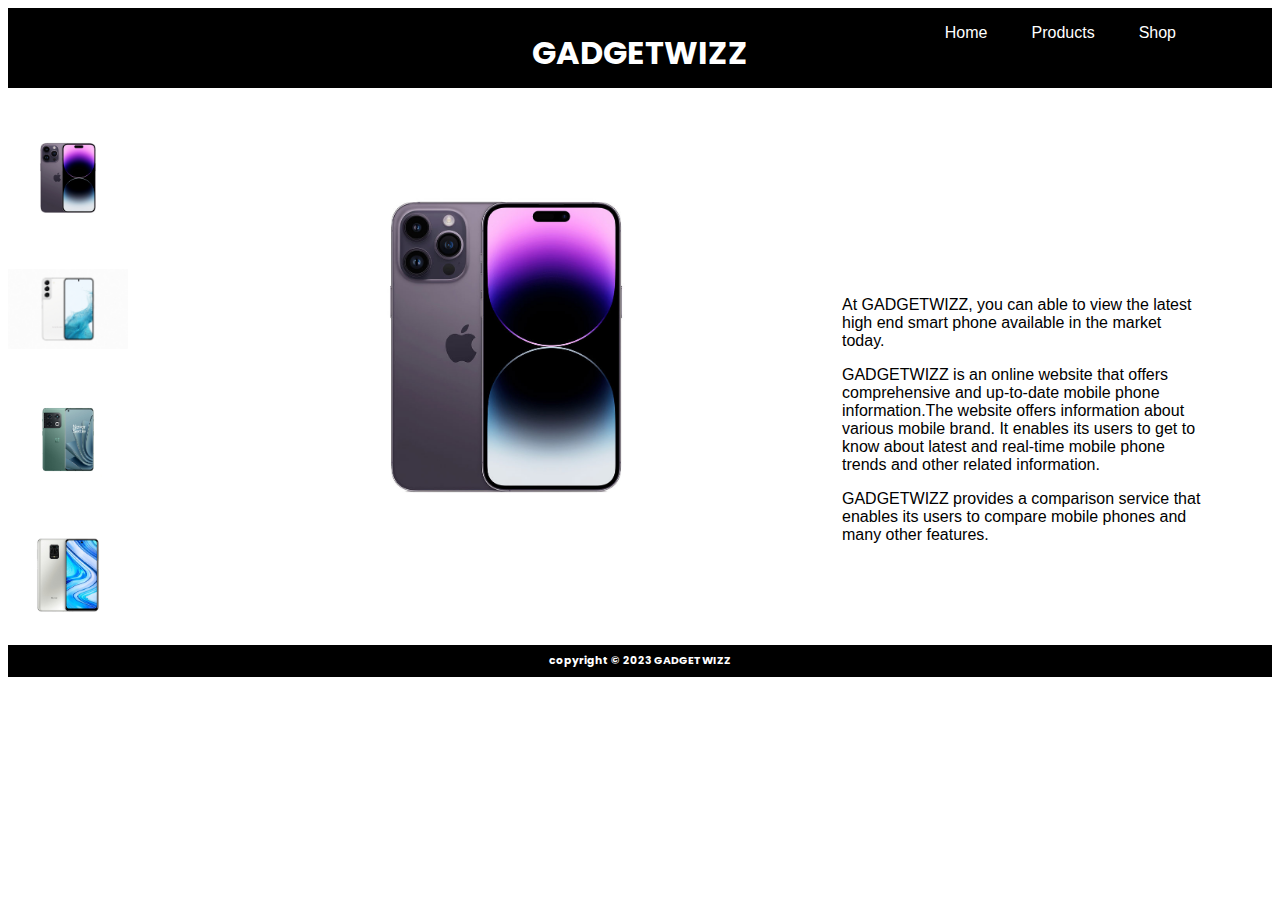
<file: index.html>
<!DOCTYPE html>
<html lang="en">
<head>
	<meta charset="utf-8">
	<meta name="viewport" content="width=device-width, initial-scale=1">
	<link rel="preconnect" href="https://fonts.googleapis.com">
	<link rel="preconnect" href="https://fonts.gstatic.com" crossorigin>
	<link href="https://fonts.googleapis.com/css2?family=Poppins:wght@200&display=swap" rel="stylesheet">	
	<link rel="stylesheet" type="text/css" href="style.css">
	<title>Gadgetwizz</title>
</head>
<body>
	<header>
		<h1>
			GADGETWIZZ
		</h1>
		<ul>
			<li><a href="#" style="color:white">Home</a></li>
			<li><a href="products.html" style="color:white">Products</a></li>
			<li><a href="shop.html" style="color:white">Shop</a></li>
		</ul>
	</header>
	<div class="pictures">
		<li><img src= "iphone.png"  onclick="big('iphone.png')"></li>
		<li><img src= "samsung.png" onclick="big('samsung.png')"></li>
		<li><img src= "oneplus.png" onclick="big('oneplus.png')"></li>
		<li><img src= "redmi.png" onclick="big('redmi.png')"></li>
    </div>
     
    <div class = "big-pics">
    	<img src = "iphone.png" class ="big">
    </div>
    <aside>
    	<p>At GADGETWIZZ, you can able to view the latest high end smart phone available in the market today.</p>
    	<p>GADGETWIZZ is an online website that offers comprehensive and up-to-date mobile phone information.The website offers information about various mobile brand. It enables its users to get to know about latest and real-time mobile phone trends and other related information.</p> 
    	<P>GADGETWIZZ provides a comparison service that enables its users to compare mobile phones and many other features.</P>
    </aside>
    <footer>
    	<h6>copyright &copy; 2023 GADGETWIZZ</h6>
    </footer>

</body>
<script>
 function big(img) {
 	document.querySelector('.big').src=img; 
 }
</script>
</html>
</file>
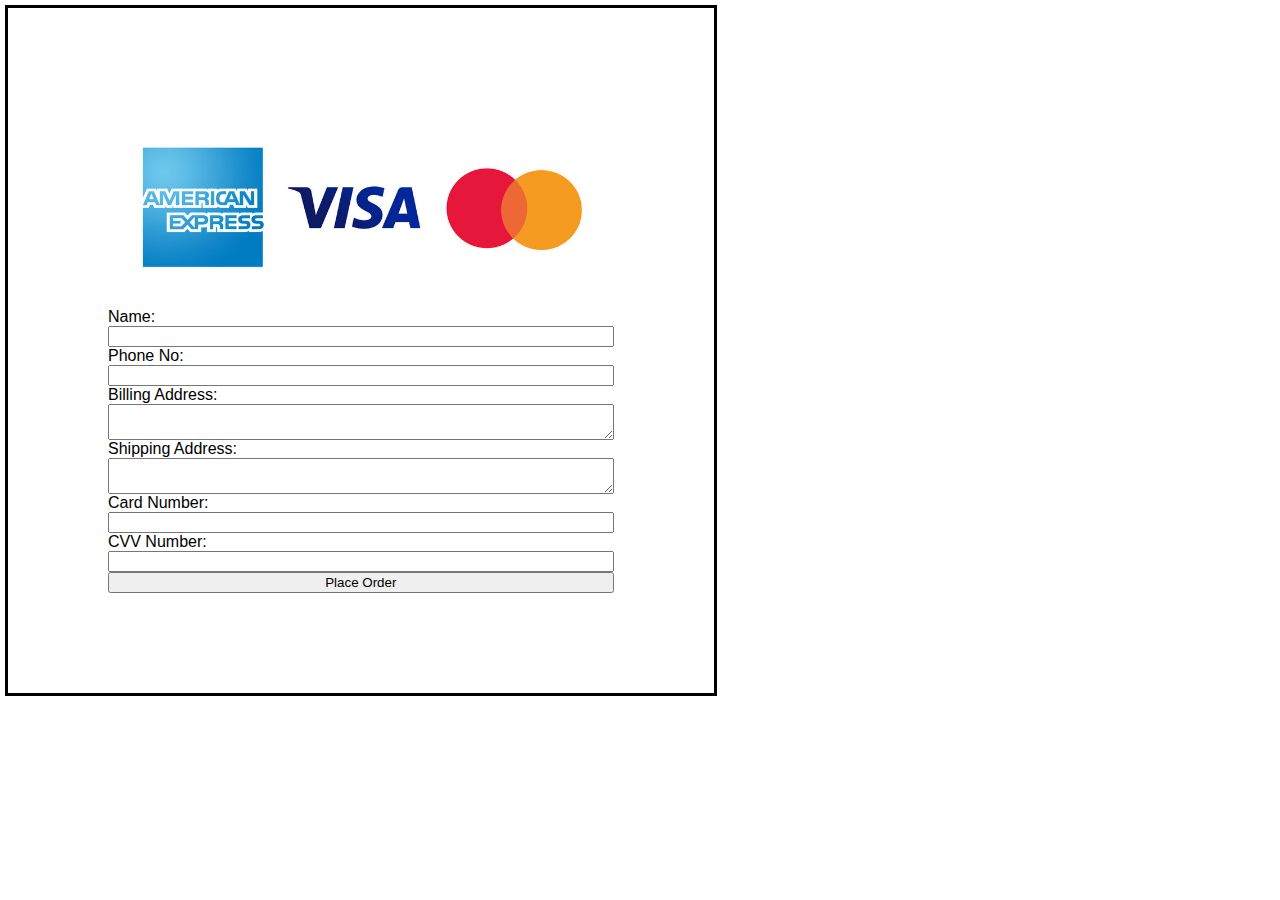
<file: payment.html>
<!DOCTYPE html>
<html lang="en">
<head>
    <meta charset="UTF-8">
    <meta http-equiv="X-UA-Compatible" content="IE=edge">
    <meta name="viewport" content="width=device-width, initial-scale=1.0">
    <link rel="stylesheet" type="text/css" href="style.css">
    <title>Payment</title>
</head>
<body>
    <div class="data">
        <img src="visa.png" alt="" height="200px">
        <label for="name">Name:</label>
        <input type="text" name="name" id="name">
        <label for="number">Phone No:</label>
        <input type="tel" id="number">
        <label for="address">Billing Address:</label>
        <textarea id="address"></textarea>
        <label for="address">Shipping Address:</label>
        <textarea id="address"></textarea>
        <label for="number">Card Number:</label>
        <input type="number" id="number">
        <label for="number">CVV Number:</label>
        <input type="number" id="number">

        <button onclick="placeOrder()">Place Order</button>
    </div>
    
</body>
<script>
    function placeOrder(){
        alert("Order Placed!");
    }
</script>
</html>
</file>
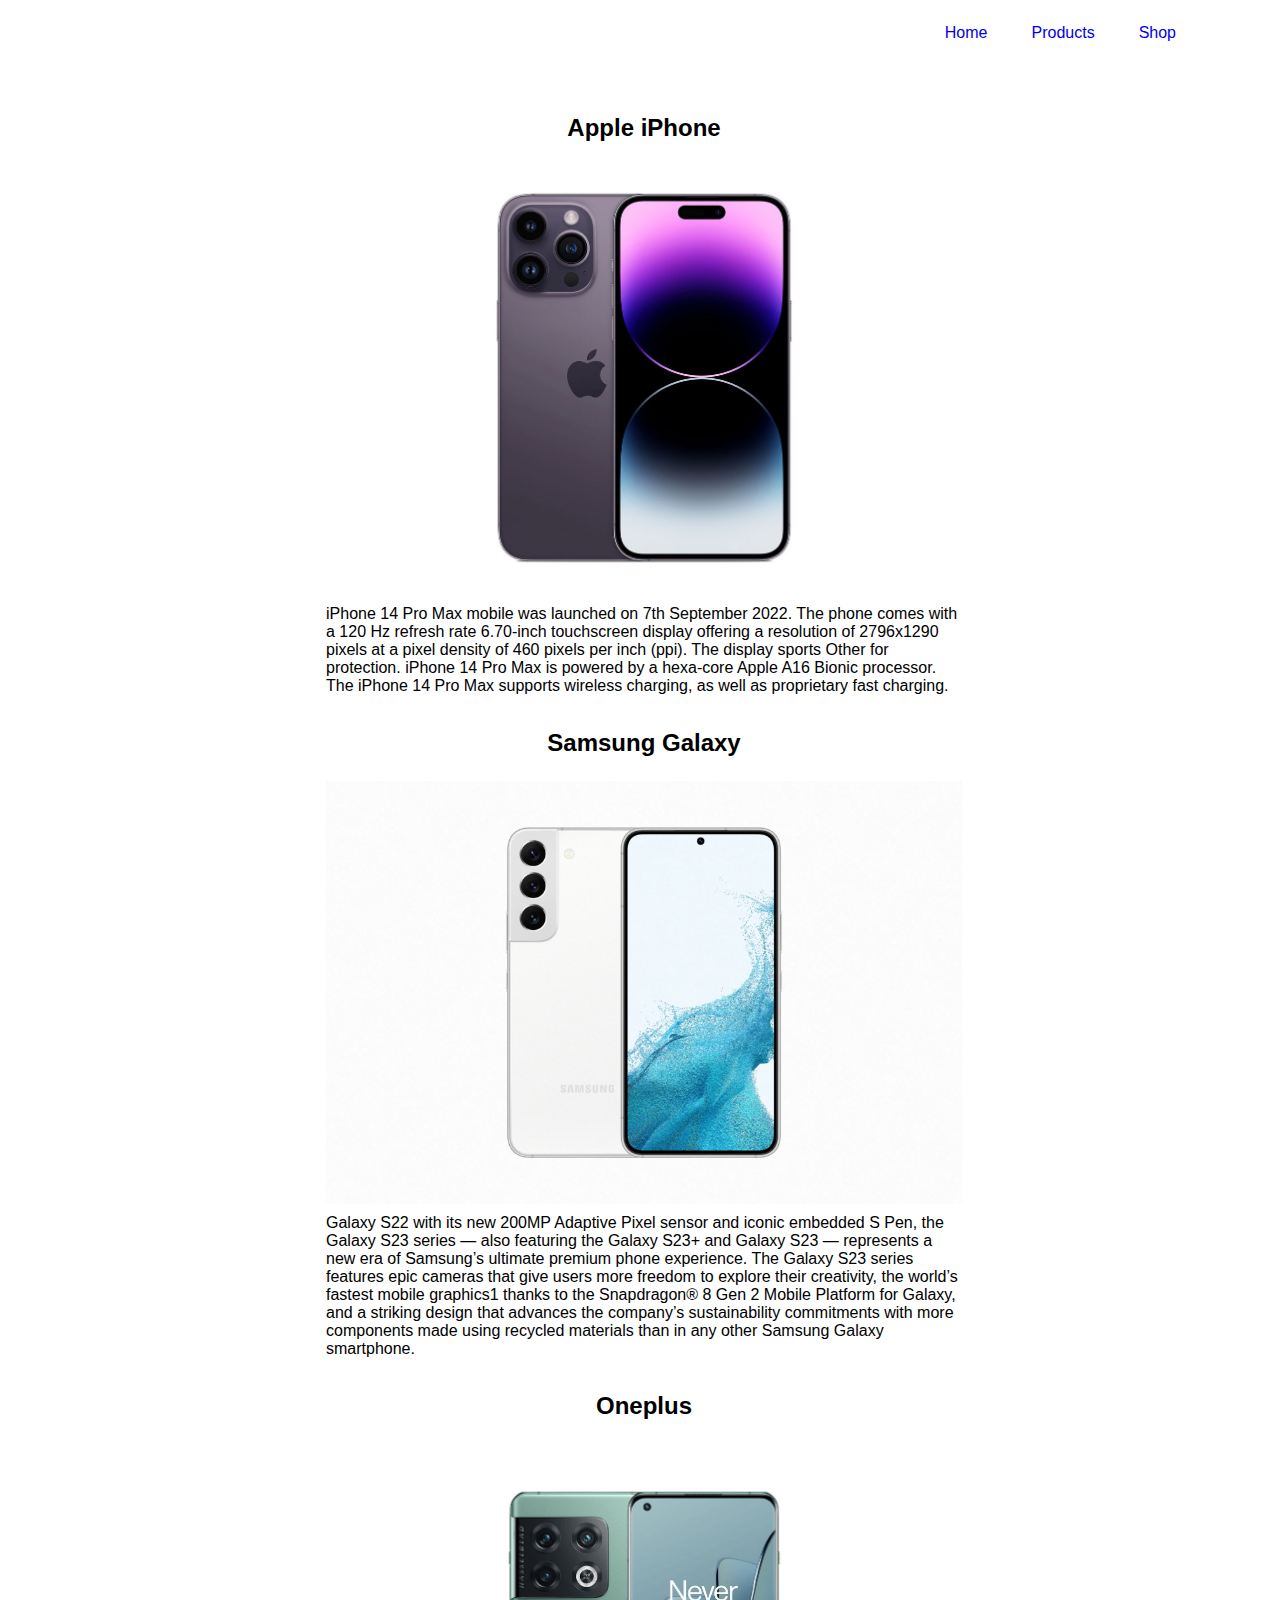
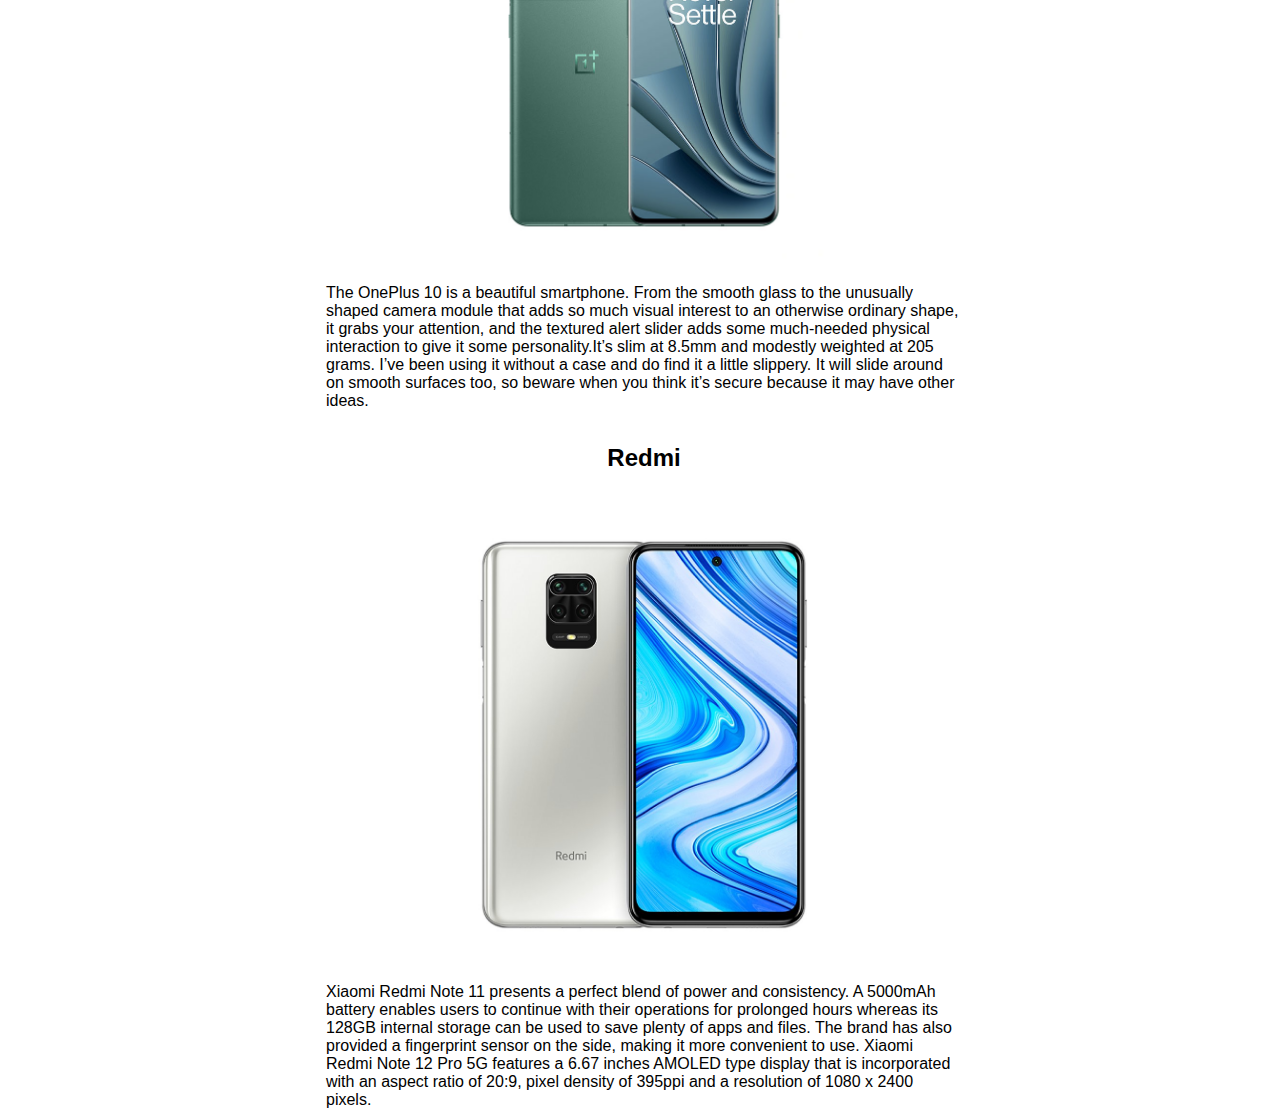
<file: products.html>
<!DOCTYPE html>
<html lang="en">
<head>
	<meta charset="utf-8">
	<meta name="viewport" content="width=device-width, initial-scale=1">
	<link rel="stylesheet" type="text/css" href="style.css">
	<title>Products</title>
</head>
<body>
	<ul>
		<li><a href="index.html">Home</a></li>
		<li><a href="products.html">Products</a></li>
		<li><a href="shop.html">Shop</a></li>
	</ul>
	<div class="phone">
		<div class= "iphone">
			<h3>Apple iPhone</h3>
			<img src ="iphone.png">
			<p>iPhone 14 Pro Max mobile was launched on 7th September 2022. The phone comes with a 120 Hz refresh rate 6.70-inch touchscreen display offering a resolution of 2796x1290 pixels at a pixel density of 460 pixels per inch (ppi). The display sports Other for protection. iPhone 14 Pro Max is powered by a hexa-core Apple A16 Bionic processor. The iPhone 14 Pro Max supports wireless charging, as well as proprietary fast charging.</p>
		</div>
		<div class= "samsung">
			<h3>Samsung Galaxy</h3>
			<img src ="samsung.png">
			<p>Galaxy S22 with its new 200MP Adaptive Pixel sensor and iconic embedded S Pen, the Galaxy S23 series — also featuring the Galaxy S23+ and Galaxy S23 — represents a new era of Samsung’s ultimate premium phone experience. The Galaxy S23 series features epic cameras that give users more freedom to explore their creativity, the world’s fastest mobile graphics1 thanks to the Snapdragon® 8 Gen 2 Mobile Platform for Galaxy, and a striking design that advances the company’s sustainability commitments with more components made using recycled materials than in any other Samsung Galaxy smartphone.</p>
		</div>
		<div class= "oneplus">
			<h3>Oneplus</h3>
			<img src ="oneplus.png">
			<p>The OnePlus 10 is a beautiful smartphone. From the smooth glass to the unusually shaped camera module that adds so much visual interest to an otherwise ordinary shape, it grabs your attention, and the textured alert slider adds some much-needed physical interaction to give it some personality.It’s slim at 8.5mm and modestly weighted at 205 grams. I’ve been using it without a case and do find it a little slippery. It will slide around on smooth surfaces too, so beware when you think it’s secure because it may have other ideas.</p>
		</div>
		<div class= "redmi">
			<h3>Redmi</h3>
			<img src ="redmi.png">
			<p>Xiaomi Redmi Note 11 presents a perfect blend of power and consistency. A 5000mAh battery enables users to continue with their operations for prolonged hours whereas its 128GB internal storage can be used to save plenty of apps and files. The brand has also provided a fingerprint sensor on the side, making it more convenient to use. Xiaomi Redmi Note 12 Pro 5G features a 6.67 inches AMOLED type display that is incorporated with an aspect ratio of 20:9, pixel density of 395ppi and a resolution of 1080 x 2400 pixels.</p>
		</div>
	</div>
	

</body>
</html>
</file>
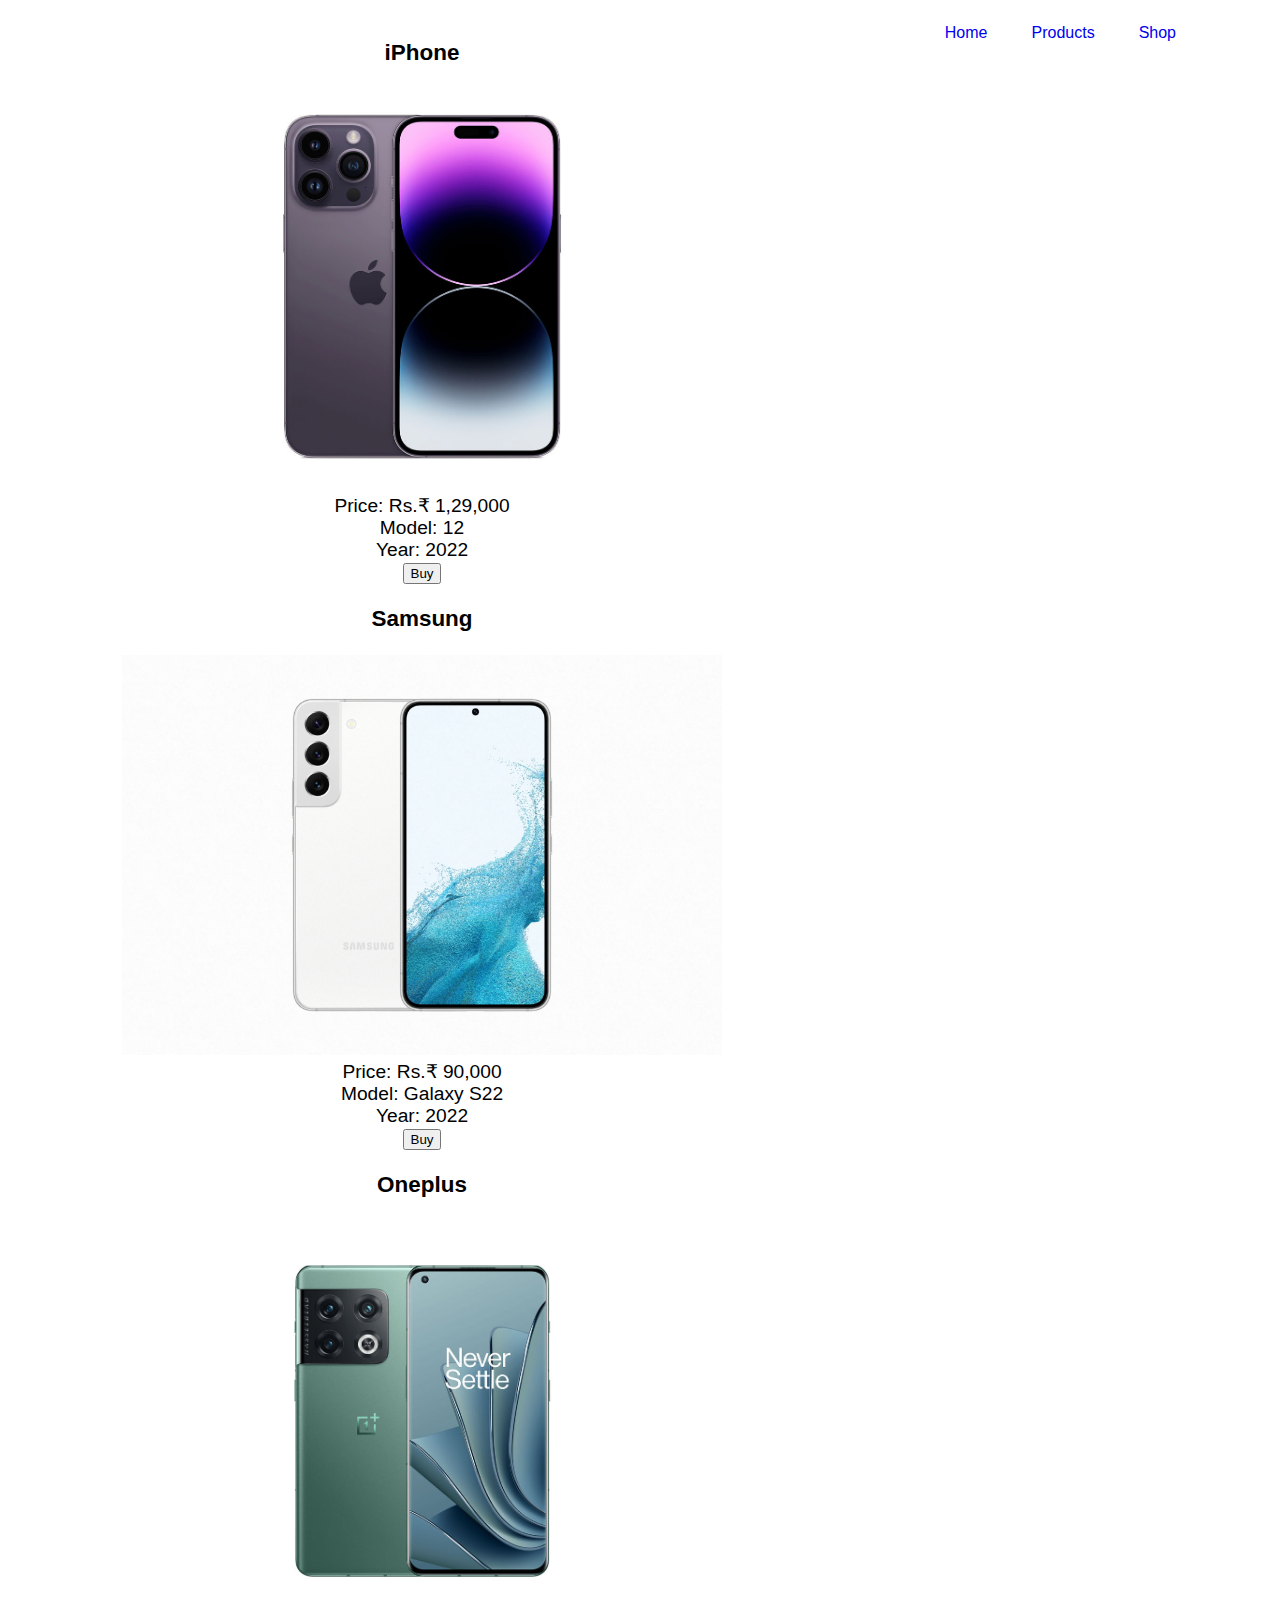
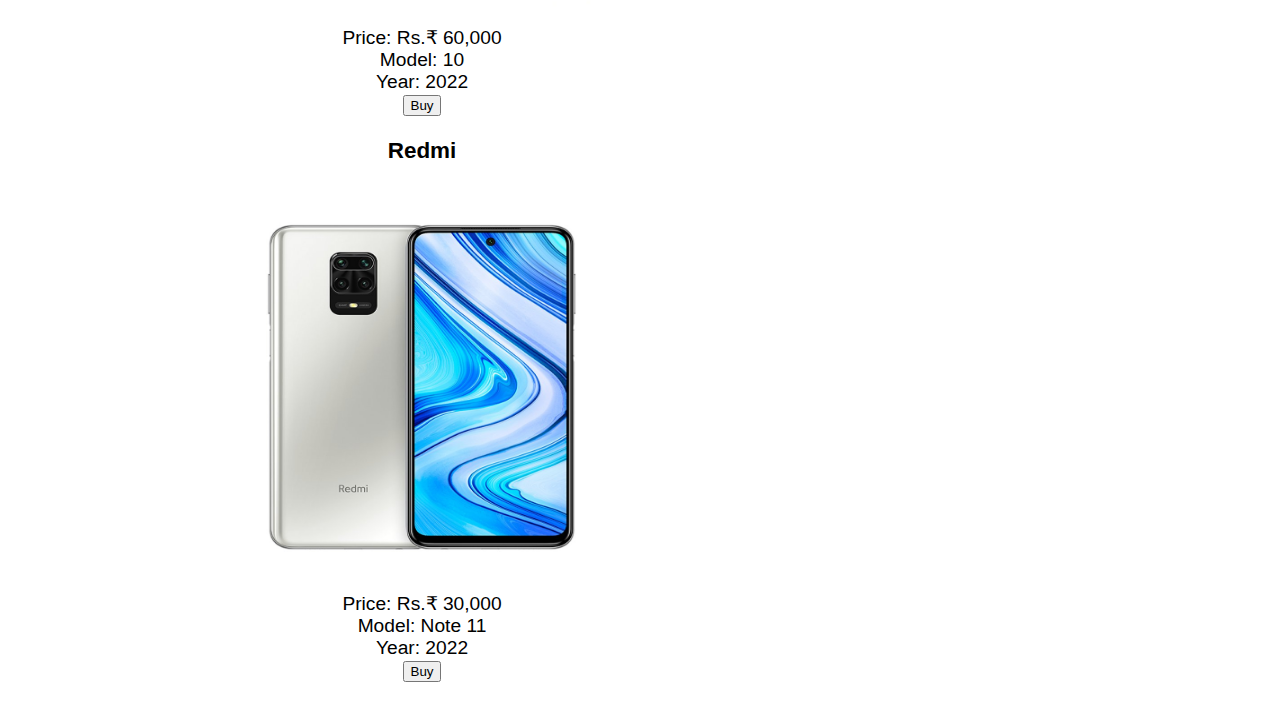
<file: shop.html>
<!DOCTYPE html>
<html lang="en">
<head>
    <meta charset="UTF-8">
    <meta http-equiv="X-UA-Compatible" content="IE=edge">
    <meta name="viewport" content="width=device-width, initial-scale=1.0">
    <link rel="stylesheet" type="text/css" href="styles1.css">
    <title>Shop</title>
</head>
<body>
    <ul class="toolbar">
		<li><a href="index.html">Home</a></li>
		<li><a href="products.html">Products</a></li>
		<li><a href="shop.html">Shop</a></li>
	</ul>
    

    <div class="shop">
        <ul id="list"></ul>
    </div>
    
</body>
<script>
    const data = [
        {
            "id": "iphone",
            "title": "iPhone",
            "price": "₹ 1,29,000",
            "model": "12",
            "year": "2022"
        },
        {
            "id": "samsung",
            "title": "Samsung",
            "price": "₹ 90,000",
            "model": "Galaxy S22",
            "year": "2022"
        },
        {
            "id": "oneplus",
            "title": "Oneplus",
            "price": "₹ 60,000",
            "model": "10",
            "year": "2022"
        },
        {
            "id": "redmi",
            "title": "Redmi",
            "price": "₹ 30,000",
            "model": "Note 11",
            "year": "2022"
        }
    ];
    const list = document.getElementById("list");
    for(let i = 0;i<data.length; i++){
        list.innerHTML += `<li>
                <h3 >${data[i].title}</h3>
                <img id="img" src="${data[i].id}.png" alt="${data[i].title}" width="600px" height="400px">
                <div class="desc">
                    <span>Price: Rs.${data[i].price}</span>
                    <span>Model: ${data[i].model}</span>
                    <span>Year: ${data[i].year}</span>
                </div>
                <button class="buyBtn" name="${data[i].title}">Buy</button>
            </li>`;
    }
    function butBtnList(e){
        if (e.target.className == "buyBtn"){
            window.location = "payment.html";
        }
    }
    list.addEventListener("click", butBtnList);
</script>
</html>
</file>
<file: style.css>
@import url('https://fonts.googleapis.com/css2?family=Poppins:wght@200&display=swap');
header{
  display: flex;
  flex-direction: row;
  background-color: black;
  height: 80px;
}
h1{
  font-family: 'Poppins', sans-serif;
  height: 100%;
  width: 100%;
  text-align: center;
  color: white;
}
ul
{
  position: absolute;
  right: 5%;
}
ul li{
  list-style: none;
  display: inline-block;
  margin-right: 40px;
}
ul li a{
  text-decoration: none;
  font-family: sans-serif;
  font-weight: 500px;
}
.pictures li{
  list-style: none;
  position: relative;
  margin-top: 50px;
}
.pictures img{
  display: block;
  max-width: 120px;
}
.pictures img:hover{
  transform: translateX(30px);
  transition: 0.5s;
} 
.big-pics img{
  position: absolute;
  left: 20%;
  top: 20%;
  max-width: 500px;
}
footer{
  font-family: 'Poppins', sans-serif;
  text-align: center;
  background-color: black;
  color: white;
  line-height: 200%;
}
aside{
  font-family: sans-serif;
  position: absolute;
  top: 30%;
  right: 5%;
  width: 30%;
  padding: 10px;
  box-sizing: border-box;
  
}
.iphone img{
  display: block;
  margin-left: auto;
  margin-right: auto;
  width: 50%;
}
.iphone h3{
  font-family: sans-serif;
  font-size: x-large;
  text-align: center;
}
.iphone p{
  font-family: sans-serif;
  margin: auto;
  width: 50%;
  border: 3px black;
  padding: 10px;
}
.samsung img{
  display: block;
  margin-left: auto;
  margin-right: auto;
  width: 50%;
}
.samsung h3{
  font-family: sans-serif;
  font-size: x-large;
  text-align: center;
}
.samsung p{
  font-family: sans-serif;
  margin: auto;
  width: 50%;
  border: 3px black;
  padding: 10px;
}
.oneplus img{
  display: block;
  margin-left: auto;
  margin-right: auto;
  width: 50%;
}
.oneplus h3{
  font-family: sans-serif;
  font-size: x-large;
  text-align: center;
}
.oneplus p{
  font-family: sans-serif;
  margin: auto;
  width: 50%;
  border: 3px black;
  padding: 10px;
}

.redmi img{
  display: block;
  margin-left: auto;
  margin-right: auto;
  width: 50%;
}
.redmi h3{
  font-family: sans-serif;
  font-size: x-large;
  text-align: center;
}
.redmi p{
  font-family: sans-serif;
  margin: auto;
  width: 50%;
  border: 3px black;
  padding: 10px;
}
.about p{
  font-family: sans-serif;
  font-size: x-large;
}
.about h1{
  font-family: sans-serif;
}
.phone{
  top: 10%;
  position: absolute;

}
.data{
  font-family: sans-serif;
  display: flex;
  flex-direction: column;
  padding: 100PX;
  width: 40%;
  outline-style: solid;
  outline-color: black;
}

@media only screen and (max-width: 435px) {
  header{
    flex-direction: column;
    height: 80px;
  }
  h1{
    margin-top: 10px;
    font-size: 12px;
  }
  ul{
    top: 6%;
    z-index: 1;
  }
  .big-pics img{
    position: absolute;
    left: 20%;
    top: 20%;
    max-width: 300px;
    z-index: -1;
  }
  aside{
    font-size: 14px;
    top: 40%;
    right: 15%;
    width: 50%;
    padding: 2px;
  }
  h3{
    z-index: -1;
  }
  footer{
    bottom: 0px;
  }
}
</file>
<file: styles1.css>
.desc{
    display: flex;
    flex-direction: column;
  }

#list{
    list-style: none;
}

.toolbar
{
  position: absolute;
  right: 5%;
}
.toolbar li{
  list-style: none;
  display: inline-block;
  margin-right: 40px;
}
.toolbar li a{
  text-decoration: none;
  font-family: sans-serif;
  font-weight: 500px;
}
.shop{
    position: absolute;
    font-family: sans-serif;
    font-size: larger;
    text-align: center;
    margin: auto;
    width: 60%;
    padding: 10px;
}

@media only screen and (max-width: 435px) {
  .shop{
    top: 5%;
  }
  #img{
    width: 300px;
    height: 200px;
  }
  .toolbar{
    z-index: 1;
  }
}
</file>
